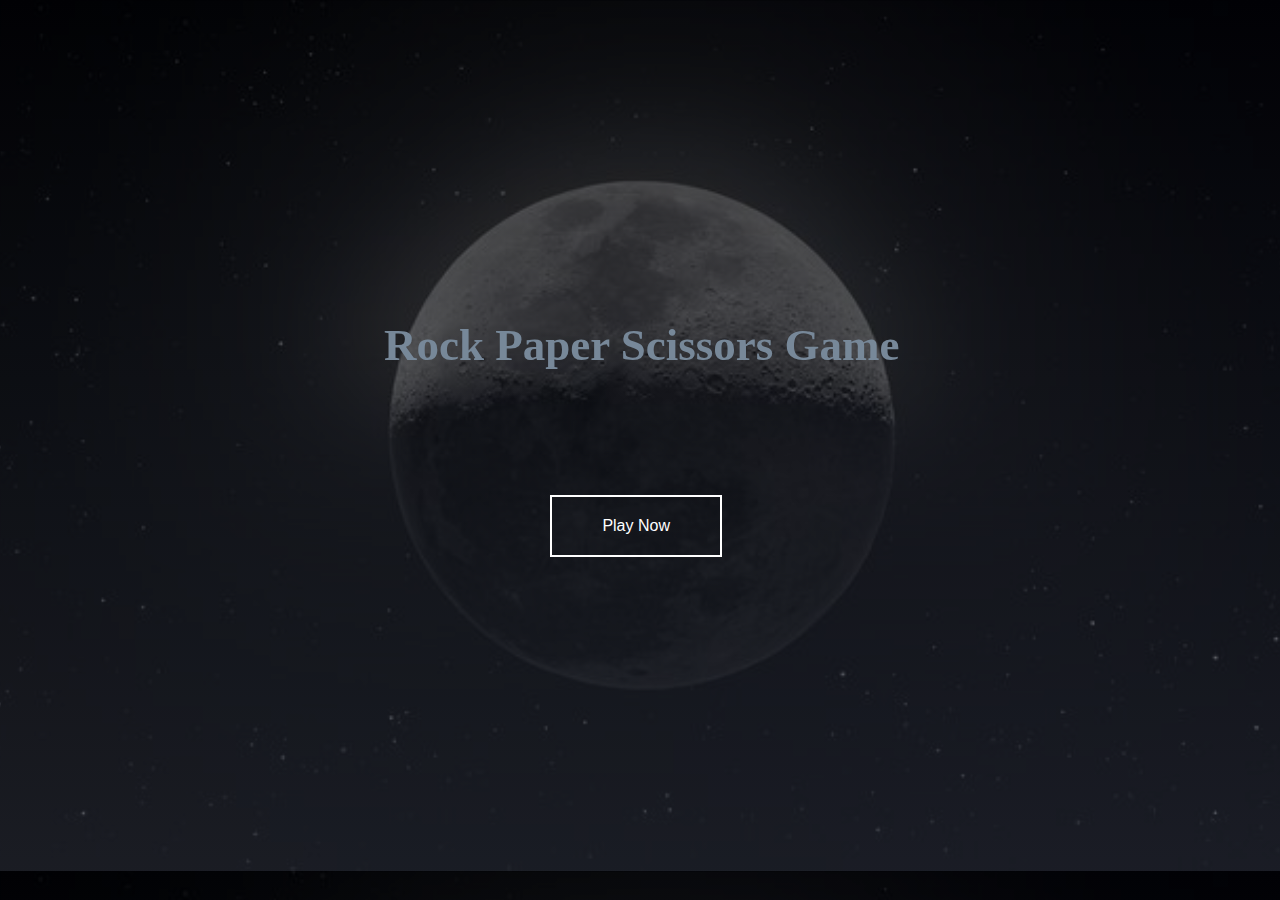
<file: Index.html>
<!DOCTYPE html>
<html lang="en">
<head>
    <meta charset="UTF-8">
    <title>LET'S PLAY</title>
    <link rel="stylesheet" href="Index-Style.css">
</head>
<body>
    
    <section class="rpsps"><p class="rpsp">Rock Paper Scissors Game</p></section>

    <section>
        <a href="game.html" target="_blank"><button class="play"> Play Now</button></a>
    </section>
</body>
</html>
</file>
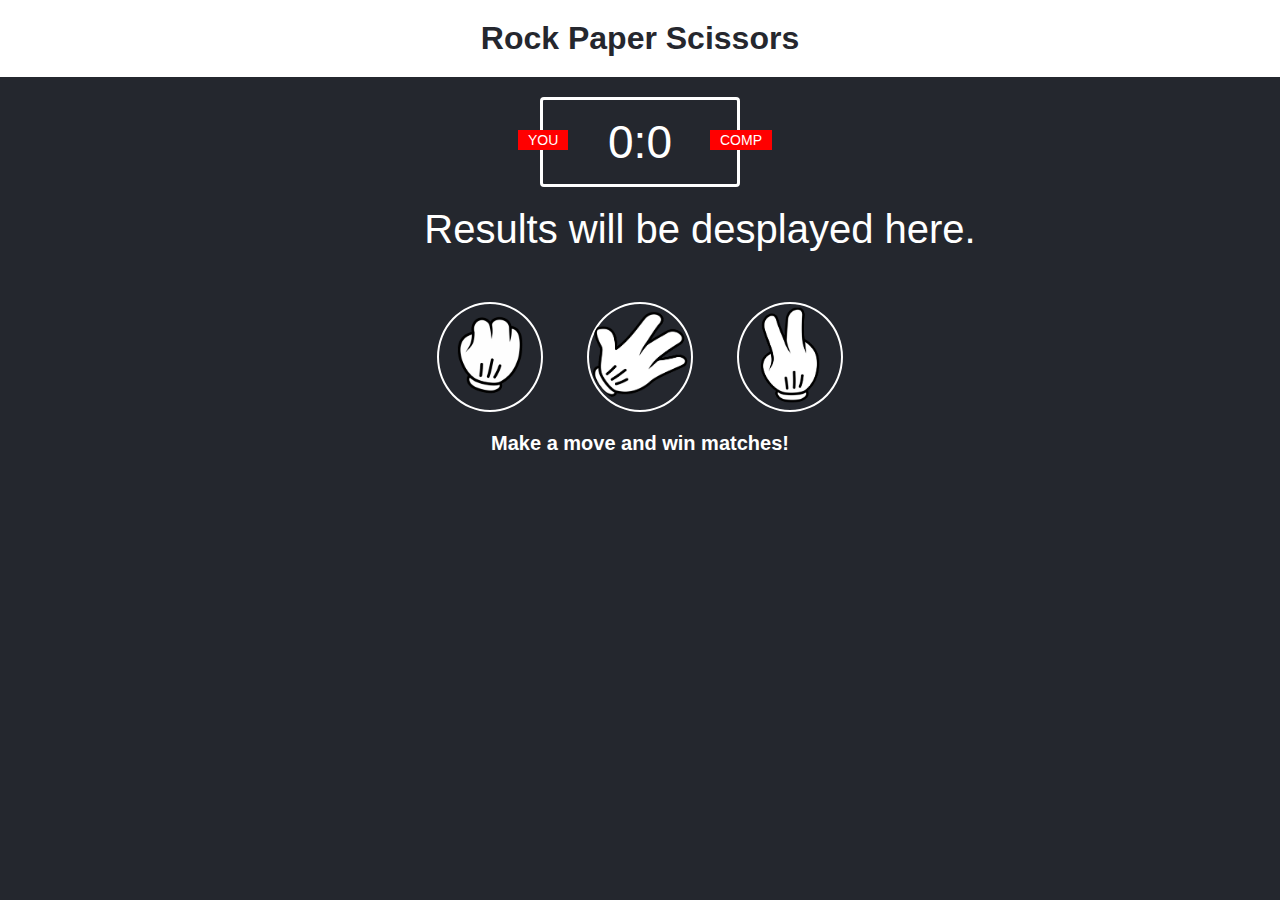
<file: game.html>
<!DOCTYPE html>
<html lang="en">
<head>
    <meta charset="UTF-8">
    <title>Rock Paper Scissors game</title>

    <link rel="stylesheet" href="Game-style.css">
</head>
<body>
    <header>
        <h1>Rock Paper Scissors</h1>
    </header>

    <section class="score-board">
        <div class="badge" id="user-lable">YOU</div>
        <div class="badge" id="computer-lable">COMP</div>

        <span id="user-score">0</span>:<span id="computer-score">0</span>
    </section>

    <section class="result">
        <p>Results will be desplayed here.</p>
    </section>

    <section class="choices">
        <section class="choice" id="rock">
            <img src="IMGS/rock.png">
        </section>

        <section class="choice" id="paper">
            <img src="IMGS/paper.png">
        </section>

        <section class="choice" id="scissors">
            <img src="IMGS/scissors.png">
        </section>
    </section>

    <p id="action">Make a move and win matches!</p>
    <script src="RPS.js"></script>
</body>
</html>
</file>
<file: Index-Style.css>
body{
    min-height: 95vh;
    width: 950%;
    background-image: linear-gradient(rgba(0, 0, 0, 0.7), rgba(36,39,46,0.7)), url('IMGS/background-19.jpg');
    background-position: center;
    background-size: cover;
}

.rpsps{
    display: inline-block;
}

.rpsps .rpsp{
    font-size: 45px;
    color: lightslategray;
    font-weight: bold;
    display: block;
    position: fixed;
    top: 30%;
    left: 30%;
}

.rpsps .rpsp::after{
    content: '';
    width: 0%;
    height: 4px;
    background-color: black;
    display: block;
    transition: 0.5s;
    margin: auto;
    padding-top: 20px;
}

.rpsps .rpsp:hover::after{
    width: 100%;
}

.rpsps .rpsp::before{
    content: '';
    width: 0%;
    height: 4px;
    background-color: white;
    display: block;
    transition: 0.5s;
    margin: auto;
}

.rpsps .rpsp:hover::before{
    width: 100%;
}

section .play{
    background-color: transparent;
    border: solid 2px white;
    color: white;
    padding: 20px 50px;
    transition: 1s;
    position: absolute;
    top: 55%;
    left: 43%;
    cursor: grab;
    font-size: 16px;
}

section .play:hover{
    background-color: rgb(94, 91, 91);
    border: solid 2px rgb(94, 91, 91);
    border-bottom-left-radius: 20px;
    border-top-right-radius: 20px; 
    color: black;   
}
</file>
<file: Game-style.css>
*{
    margin: 0;
    padding: 0;
    box-sizing: border-box;
}

body{
    background-color: #24272E;
}

header{
    background-color: white;
    padding: 20px;
}

header > h1{
    color: #25272E;
    text-align: center;
    font-family: sans-serif;
}

.score-board{
    border: 3px solid white;
    width: 200px;
    margin: 20px auto;
    color: white;
    font-size: 46px;
    border-radius: 4px;
    text-align: center;
    padding: 15px 20px;
    font-family: sans-serif;
    position: relative;
}

.badge{
    background: red;
    color: white;
    font-size: 14px;
    padding: 2px 10px;
    font-family: sans-serif;
}

#user-lable{
    position: absolute;
    top: 30px;
    left: -25px;
}

#computer-lable{
    position: absolute;
    top: 30px;
    right: -35px;
}

.result{
    font-size: 40px;
    color: white;
}

.result > p{
    text-align: center;
    font-family: sans-serif;
    margin-bottom: 20px;
    width: 600px;
    margin-left: 400px;
}

.choices{
    margin-top: 50px;
    text-align: center;
}

.choice{
    border: 2px solid white;
    border-radius: 50%;
    display: inline-block;
   
    margin: 0 20px;
    transition: all 0.5s ease;
    cursor: grab;
}

.choice:hover{
    background-color: #0e0f11;
}

.choices .choice img{
    height: 102px;
    width: 102px;
    object-fit: contain;
    object-position: center;
    border-radius: 50%;
}

#action{
    text-align: center;
    color: white;
    font-family: sans-serif;
    font-weight: bold;
    font-size: 20px;
    margin-top: 20px;
}

.green-glow {
    border: 2px solid #4dcc7d;
    box-shadow: 0 0 10px #31b43a;
}

.red-glow {
    border: 2px solid #fc121b;
    box-shadow: 0 0 10px #d01115;
}

.gray-glow {
    border: 2px solid #464647;
    box-shadow: 0 0 10px #25292b;
}
</file>
